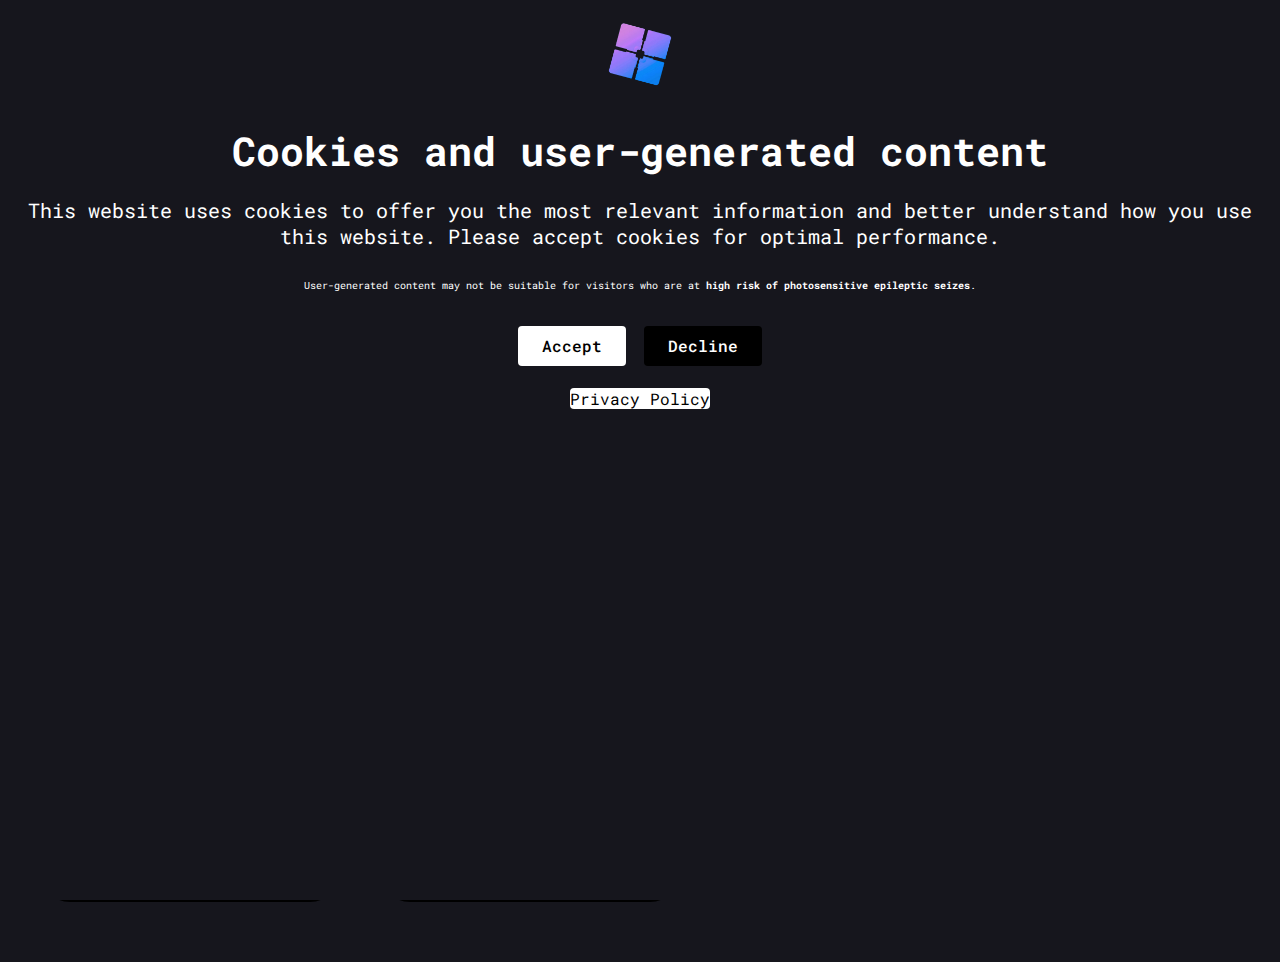
<file: index.html>
<!DOCTYPE html>
<html lang="en">
<head>

    <link rel="preconnect" href="https://fonts.googleapis.com">
    <link rel="preconnect" href="https://fonts.gstatic.com" crossorigin>
    <link href="https://fonts.googleapis.com/css2?family=Roboto+Mono:ital,wght@0,100..700;1,100..700&display=swap" rel="stylesheet">
    <meta name="viewport" content="width=device-width, initial-scale=1.0">
    <title> Fluxstrap - Roblox FastFlag Tool </title>
    <link rel="stylesheet" href="style.css">
    <link rel="icon" href="download (10).png" type="image/x-icon" />
    

</head>
<body>
<!-- c is short for cookie btw --> 
<div class="c-container" id="cookies">
    <div class="c-content">
        <img src="Fluxstrap_Transparent.png" alt="Fluxstrap Logo">
        <p class="c-title">Cookies and user-generated content</p>
        <p class="c-desc1">This website uses cookies to offer you the most relevant information and better understand how you use this website. Please accept cookies for optimal performance.</p>

        <p class="c-desc2">User-generated content may not be suitable for visitors who are at <b>high risk of photosensitive epileptic seizes</b>.</p>

        <div class="c-buttons-wrapper">
            <div id="accept-button" class="overlay-button">Accept</div>
            <div id="decline-button" class="overlay-button">Decline</div>
        </div>

        <a class="privacy-policy" href="privacy.html" target="_blank" class="overlay-link">Privacy Policy</a>
    </div>
</div> 

<div class="main" id="main">
    <div class="navigation"> 
        <nav>
        <ul>
            <li class="nav-logo"><img src="Fluxstrap_Transparent.png" alt="Fluxstrap"> </li>
            <li class="nav-text"><button>Fluxstrap</button></li>
            <li class="nav-button" id="home"><button>Home</button></li>
            <li class="nav-errbutton"><button>Privacy Policy</button></li>
           
           
        </ul>
    </nav> 
    </div>

    <div class="Header"> 
        <h1 class="Text">
            Fluxstrap: The Next Level Roblox Bootstrapper for Mobile, Windows, Linux, & MacOS.
        </h1>
        <img src="Fluxstrap_Transparent.png" alt="Fluxstrap Logo">
        <h2 class="Text">
            What is Fluxstrap?
        </h2>
        <p> Fluxstrap is an open-source, feature-enriched launcher for <strong>Roblox</strong>. designed for gamers who want more control, customization, and performance. Unlike the default launcher, it gives gamers the ability to personalize and optimize <strong>Roblox</strong> for a matchless experience. With Fluxstrap, you get Fast Flags editing, seamless integrations, built-in anti-cheat, advanced options, custom themes, and mod support — all without compromising your device’s safety or speed. This ensures that the player can have the best experience while playing on <strong>Roblox</strong>.  </p>
        <hr>
        <h1>
            Downloads
        </h1>
        
    </div>

    <div class="download">
        <button class="Platform">
            <img class="platform-img" src="android.webp" alt="Android">
            <div class="download-button">Download Android Version (Stable 1.1)</div>
        </button>

        <button class="Platform">
            <img class="platform-img" src="ios.webp" alt="IOS">
            <div class="download-button">Download IOS Version (Stable 1.1)</div>
        </button>

        <button class="Platform">
            <img class="platform-img" src="windows.webp" alt="Windows">
            <div class="download-button">Download Windows Version (Stable 1.1)</div>
        </button>

        <button class="Platform">
            <img class="platform-img" src="linux-logo-black-and-white.webp" alt="Linux">
            <div class="download-button">Download Linux Version (Stable 1.1)</div>
        </button>
        
        <button class="Platform">
            <img class="platform-img" src="ios.webp" alt="MacOS">
            <div class="download-button">Download MacOS Version (Stable 1.1)</div>
        </button>
    </div>
</div>


<div class="scare" id="scare">
    <div class="scare_vid">
        <video id="video" src="video.mp4" loop></video>
    </div>
</div>



    <script src="script.js"></script>
</body>
</html>
</file>
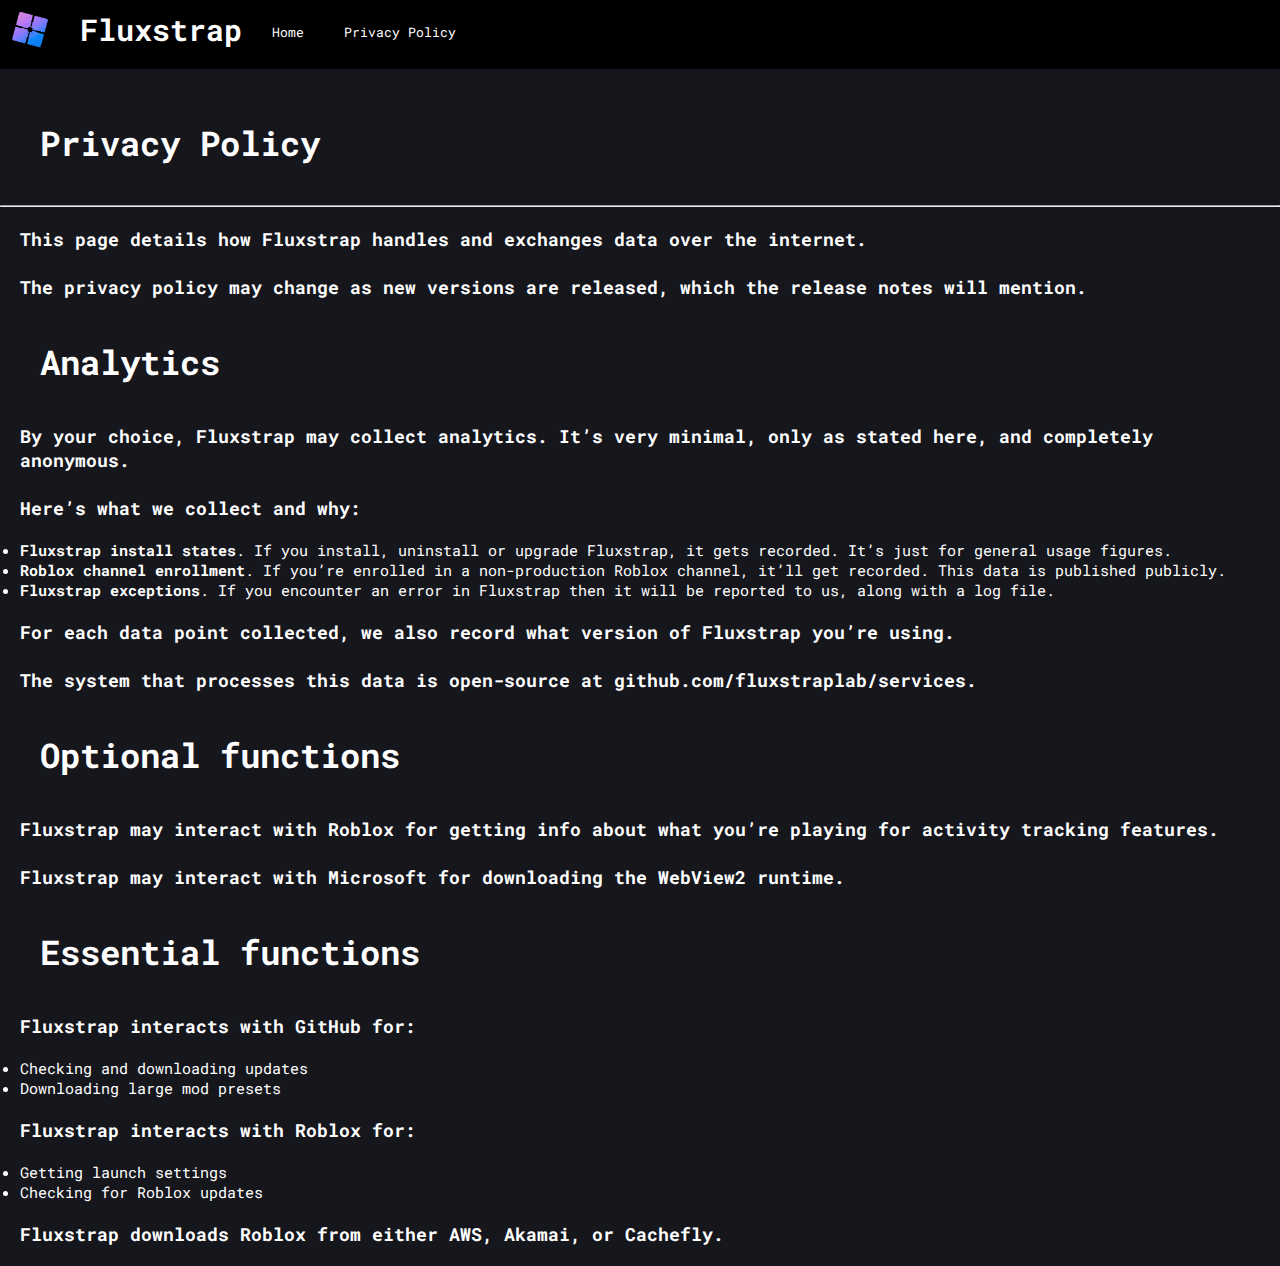
<file: privacy.html>
<!DOCTYPE html>
<html lang="en">
<head>
    <meta charset="UTF-8">
    <meta name="viewport" content="width=device-width, initial-scale=1.0">
    <title>Privacy Policy</title>
    <link rel="preconnect" href="https://fonts.googleapis.com">
    <link rel="preconnect" href="https://fonts.gstatic.com" crossorigin>
    <link href="https://fonts.googleapis.com/css2?family=Roboto+Mono:ital,wght@0,100..700;1,100..700&display=swap" rel="stylesheet">
    <style>

        * {
            margin: 0;
            padding: 0;
            font-family: "Roboto Mono", monospace;
            font-optical-sizing: auto;
            font-style: normal;
        }

        .Content {
            color: white;
        }

        .Content h1 {
            
            font-weight: bolder;
            font-size: 34px;
            margin: 40px;
        }

        .Content h2 {
            margin: 20px;
            
            font-weight: bold;
            font-size: 18px;
        }
        
        .Content ul {
            padding-left: 20px;
            font-size: 15px;
        }

        body {
            background-color: #16161d;
        }

        .navigation nav {
            
            display: inline-block;
            width: 100%;
            height: 50px;
            background-color: black;
            margin-bottom: 30px;
            border-radius: 30px;
        }

        .navigation ul {
            background-color: black;
            display: flex;
            text-decoration: none;
            list-style: none;
        }

        .navigation ul li{
            margin: 20px;
            text-decoration: none;
            
        }

        .navigation ul .nav-text button{
            margin-top: -10px;

            margin-right: -10px;
            font-size: 30px;
            font-weight: bolder;
        }
        .navigation ul .nav-button, .navigation ul .nav-errbutton{
            background-color: black;
            text-decoration: none;
        }

        .navigation ul li button{
            border: none;
            background-color: black;
            color: white;
            text-decoration: none;
            transition: color 0.6s, transform 0.4s;
            
        }

        .navigation ul li img {
            margin: -10px;
            color: white;   
            list-style: none;
            width: 40px;
            height: 40px;
            transition: color 0.6s, transform 0.4s;
        }

        .navigation ul .nav-button button:hover, .navigation ul .nav-errbutton button:hover {
        cursor: pointer;
        font-weight: bolder;
        color: aqua;
        transform: scale(1.05);
        text-decoration: underline;
        }

        .navigation ul .nav-text button:hover {
            transform: scale(1.1);
        }

        .navigation ul li img:hover {
            transform: scale(1.1);
        }
    </style>

   
</head>
<body>
     <div class="navigation"> 
        <nav>
            <ul>
                <li class="nav-logo"><img src="Fluxstrap_Transparent.png" alt="Fluxstrap"> </li>
                <li class="nav-text"><button>Fluxstrap</button></li>
                <li class="nav-button" id="home"><button>Home</button></li>
                <li class="nav-errbutton"><button>Privacy Policy</button></li>
            </ul>
         </nav> 
    </div>

    
   <div class="Content">
    <h1>Privacy Policy</h1>
    <hr>
    <h2>This page details how Fluxstrap handles and exchanges data over the internet. <br> <br> 
        The privacy policy may change as new versions are released, which the release notes will mention.</h2>
    <h1>Analytics</h1>
    <h2>By your choice, Fluxstrap may collect analytics. It’s very minimal, only as stated here, and completely anonymous. <br><br> 
        Here’s what we collect and why:</h2>
    <ul>
        <li> <strong>Fluxstrap install states</strong>. If you install, uninstall or upgrade Fluxstrap, it gets recorded. It’s just for general usage figures.</li>
        <li> <strong>Roblox channel enrollment</strong>. If you’re enrolled in a non-production Roblox channel, it’ll get recorded. This data is published publicly.</li>
        <li> <strong>Fluxstrap exceptions</strong>. If you encounter an error in Fluxstrap then it will be reported to us, along with a log file.</li>
    </ul>
    <h2>For each data point collected, we also record what version of Fluxstrap you’re using. <br><br>
        The system that processes this data is open-source at github.com/fluxstraplab/services.</h2>

    <h1>Optional functions</h1>
    <h2>Fluxstrap may interact with Roblox for getting info about what you’re playing for activity tracking features. <br><br>
        Fluxstrap may interact with Microsoft for downloading the WebView2 runtime.</h2>
    
    <h1>Essential functions</h1>
    <h2>Fluxstrap interacts with GitHub for:</h2>
        <ul>
            <li>
                Checking and downloading updates
            </li>
            <li>
                Downloading large mod presets
            </li>
        </ul>
    <h2>Fluxstrap interacts with Roblox for:</h2>
        <ul>
            <li>
                Getting launch settings
            </li>
            <li>
                Checking for Roblox updates
            </li>
        </ul>
    <h2>Fluxstrap downloads Roblox from either <strong>AWS</strong>, <strong>Akamai</strong>, or <strong>Cachefly</strong>.</h2>

   </div>

   <script src="script.js"></script>
</body>
</html>
</file>
<file: style.css>
* {
    margin: 0;
    padding: 0;
    font-family: "Roboto Mono", monospace;
    font-optical-sizing: auto;
    font-style: normal;
}

body {
    background-color:#16161d
}

.Error {
    text-align: center;
    color: white;
}

.Error img {
    display: inline-block;
    width: 70px;
    height: 70px;
}

.Error button {
    background-color: black;
    color: white;
}


.navigation nav {
    display: inline-block;
    width: 100%;
    height: 50px;
    background-color: black;
    margin-bottom: 30px;
    border-radius: 30px;
}

.navigation ul {
    background-color: black;
    display: flex;
    text-decoration: none;
    list-style: none;
}

.navigation ul li{
    margin: 20px;
    text-decoration: none;
    
}

.navigation ul .nav-text button{
    margin-top: -10px;

    margin-right: -10px;
    font-size: 30px;
    font-weight: bolder;
}
.navigation ul .nav-button, .navigation ul .nav-errbutton{
    background-color: black;
    text-decoration: none;
}

.navigation ul li button{
    border: none;
    background-color: black;
    color: white;
    text-decoration: none;
    transition: color 0.6s, transform 0.4s;
    
}

.navigation ul li img {
    margin: -10px;
    color: white;   
    list-style: none;
    width: 40px;
    height: 40px;
    transition: color 0.6s, transform 0.4s;
}

.navigation ul .nav-button button:hover, .navigation ul .nav-errbutton button:hover {
   cursor: pointer;
   font-weight: bolder;
   color: aqua;
   transform: scale(1.05);
   text-decoration: underline;
}

.navigation ul .nav-text button:hover {
    transform: scale(1.1);
}

.navigation ul li img:hover {
    transform: scale(1.1);
}

.Header {
    display: flex;
    margin: 40px;
    flex-direction: column;
    gap: 20px;
    color: white;
}

.Header h1 {
    font-weight: bolder;
    font-size: 40px;
    
}

.Header img {
    display: inline-block;
    padding-top: 20px;
    width: 100px;
    height: 100px;
    transition: color 0.6s, transform 0.3s;
}

.Header img:hover {
    transform: scale(1.1);
}

.download {
    display: flex;
    margin: 40px;
    flex-wrap: wrap;
}

.Platform .download-button {
    font-weight: bold;
    padding: 10px;
    padding-bottom: 20px;
    
    
}

.Platform {
    background-color: black;
    text-decoration: none;
    color: white;
    border-radius: 30px;
    border: none;
    margin-right: 40px;
    transition: color 0.6s, transform 0.25s;
    
    margin-bottom: 20px;
    
    
}

.Platform .platform-img {
    display: inline-block;
    width: 60px;
    height: 50px;
    
    
    
}

.Platform:hover {
    transform: scale(1.1);
    cursor: pointer;
    font-weight: bolder;
    color: aqua;
    text-decoration: underline;
}



.main {
    background-color: #16161d;
    z-index: 3;
}


#main[hidden] {
    display: none;
}

.c-container {
    position: fixed;
    top: 0;
    left: 0;
    height: 100vh;
    width: 100vw;
    background-color: #16161d;
    z-index: 2;
    text-align: center;
    color: white;
}

#cookies[hidden] {
    display: none;
}

.c-title {
    font-weight: bolder;
    font-size: 40px;
    display: flex;
    margin: 10px;
    flex-direction: column;
    gap: 20px;
}

.c-container img {
    margin: 20px;
    display: inline-block;
    width: 70px;
    height: 70px;
}

.c-desc1 {
    font-size: 20px;
    margin: 20px;
}
.c-desc2 {
    font-size: 10px;
    margin: 30px;
}

.c-buttons-wrapper {
    margin: 24px -8px -8px;
}

#accept-button, #decline-button {
    display: inline-flex;
    align-items: center;
    transition: color 0.6s, transform 0.25s;
                height: 40px;

                padding-right: 24px;
                padding-left: 24px;

                font-size: 16px;
                font-weight: 500;
                line-height: 1;

                border-radius: 4px;

                margin: 4px;

                
                margin-bottom: 30px;
}


#accept-button:hover, #decline-button:hover {
   cursor: pointer;
   font-weight: bolder;
   color: rgb(21, 168, 168);
   transform: scale(1.05);
   text-decoration: underline;
}


#accept-button {
    background-color: white;

    color: black;
}

#decline-button {
    color: white;
    
    background-color: black;
}

.privacy-policy {
    background-color: white;
    text-decoration: none;
    color: black;
    border-radius: 4px;
    transition: color 0.6s, transform 0.25s;
}

.privacy-policy:hover {
   cursor: pointer;
   font-weight: bolder;
   color: rgb(21, 168, 168);
   transform: scale(1.05);
}

.scare {
    position: fixed;
    top: 0;
    left: 0;
    height: 100vh;
    width: 100vw;
    background-color: black;
    z-index: 2;
    
}

#scare[hidden] {
    display: none;
}

video#video::-webkit-media-controls-enclosure {
                display:none !important;
}

video#video {
    height: 100%;
    width: 100%;

    object-fit: cover;
}
</file>
